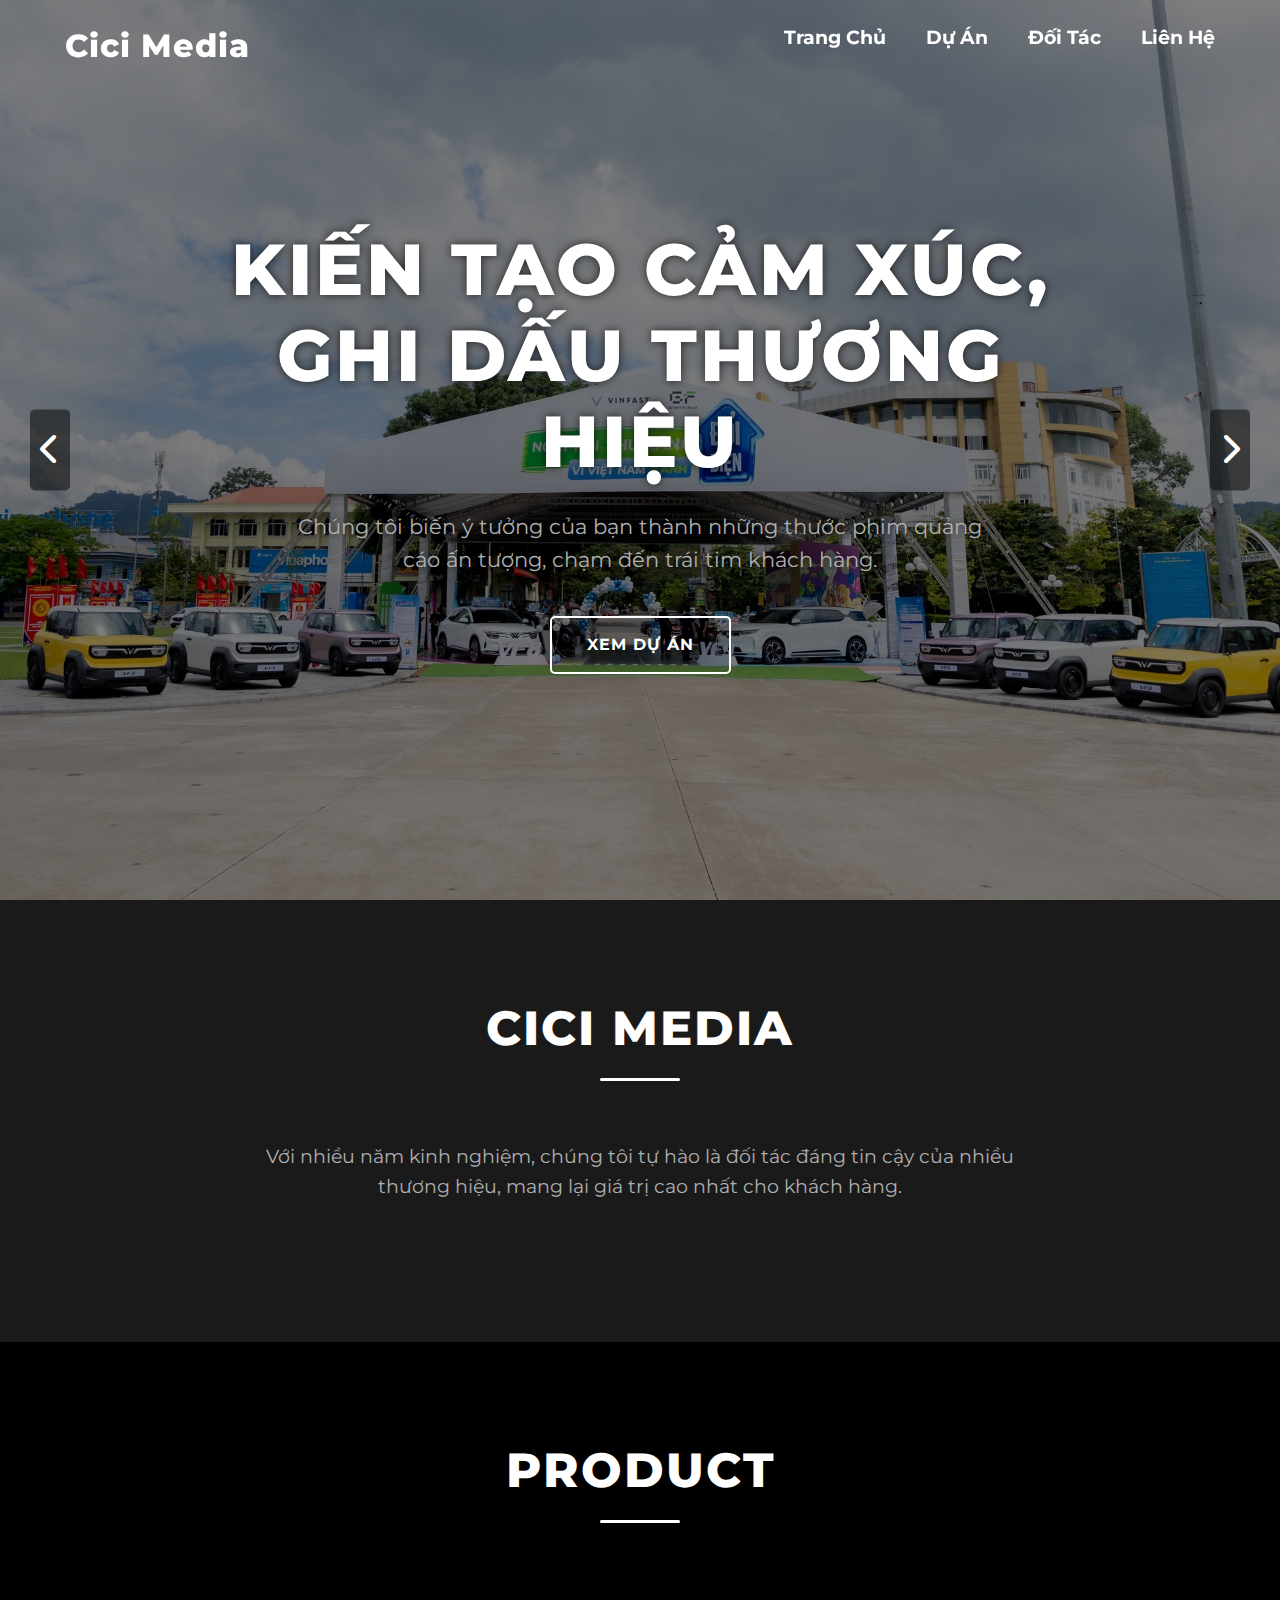
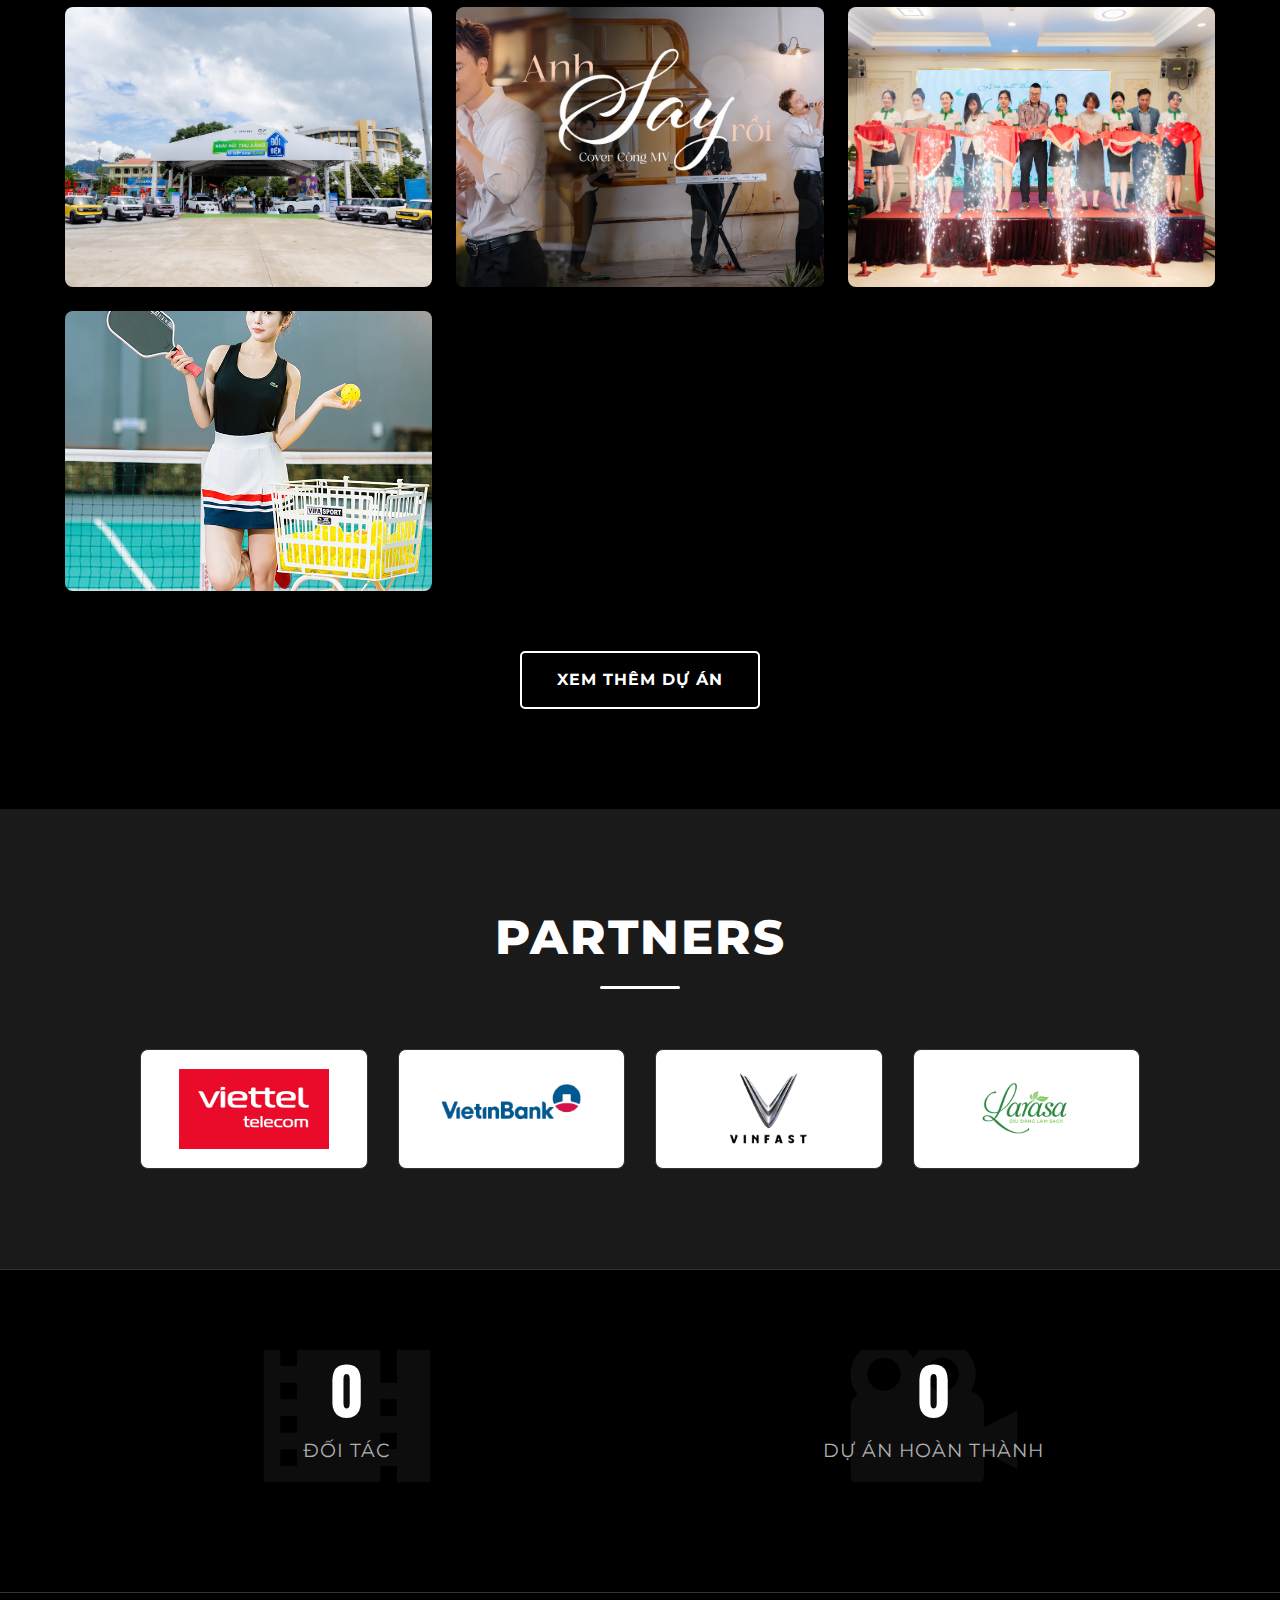
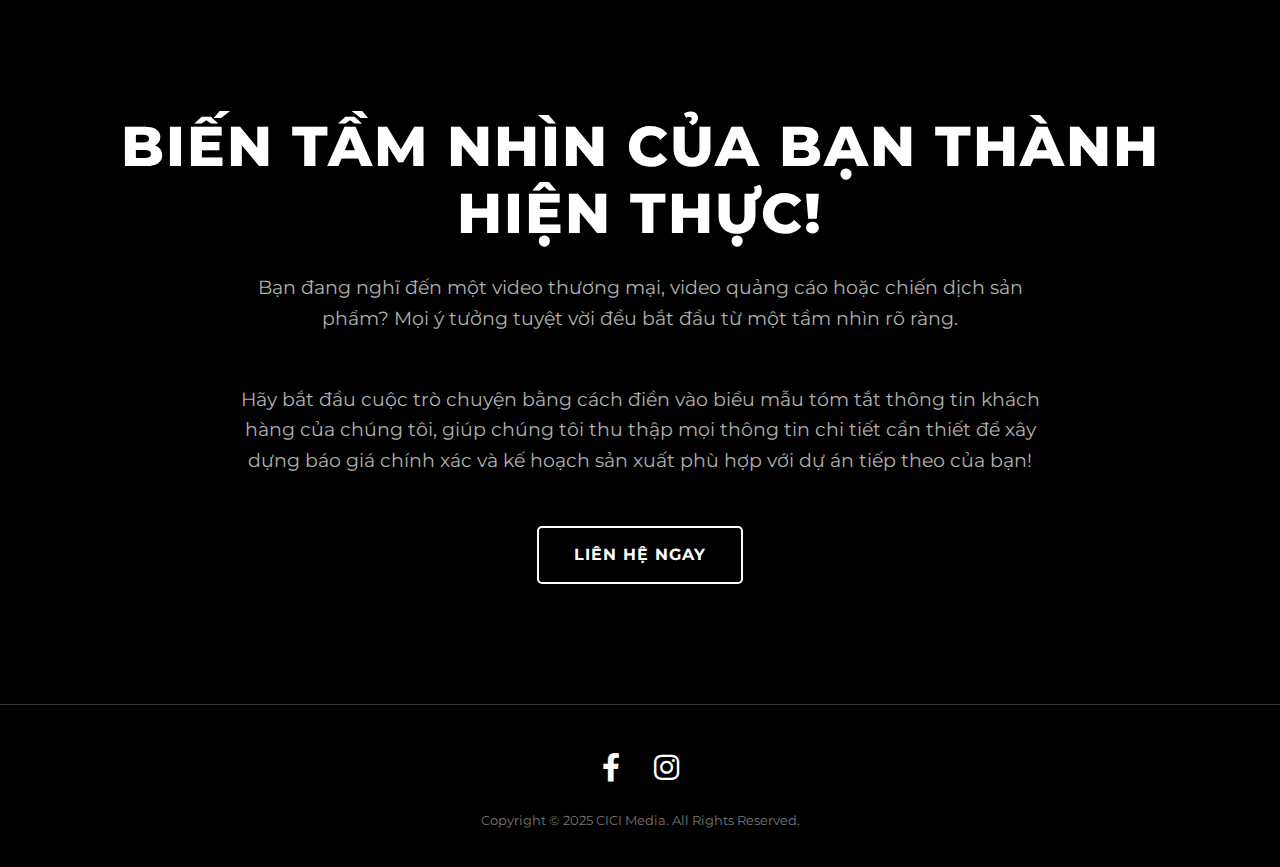
<file: index.html>
<!DOCTYPE html>
<html lang="vi">
<head>
    <meta charset="UTF-8">
    <meta name="viewport" content="width=device-width, initial-scale=1.0">
    <title>Cici Media </title>
    <link rel="icon" href="asset/img/photo-cover/logo-cici.png" type="image/png">
    <meta property="og:image" content="./asset/img/photo-cover/logo-cici.png" />
    <!-- (ĐÃ THÊM) Bootstrap CSS -->
    <link href="https://cdn.jsdelivr.net/npm/bootstrap@5.3.3/dist/css/bootstrap.min.css" rel="stylesheet" integrity="sha384-QWTKZyjpPEjISv5WaRU9OFeRpok6YctnYmDr5pNlyT2bRjXh0JMhjY6hW+ALEwIH" crossorigin="anonymous">
    <link rel="stylesheet" href="style.css">
    <link rel="preconnect" href="https://fonts.googleapis.com">
    <link rel="preconnect" href="https://fonts.gstatic.com" crossorigin>
    <link href="https://fonts.googleapis.com/css2?family=Montserrat:wght@400;500;700;800&display=swap" rel="stylesheet">
    <link href="https://fonts.googleapis.com/css2?family=Oswald:wght@700&display=swap" rel="stylesheet">
    <link rel="stylesheet" href="https://cdnjs.cloudflare.com/ajax/libs/font-awesome/6.0.0-beta3/css/all.min.css">
</head>
<body>
    <header class="header">
        <nav class="container navbar">
            <a href="index.html" class="logo">Cici Media</a>
            <ul class="nav-links" id="nav-links">
                <li><a href="index.html">Trang Chủ</a></li>
                <li><a href="asset/product/product.html">Dự Án</a></li>
                <li><a href="index.html#partners">Đối Tác</a></li>
                <li><a href="asset/contact/contact.html">Liên Hệ</a></li>
            </ul>
            <button class="menu-toggle" id="menu-toggle"><i class="fas fa-bars"></i></button>
        </nav>
    </header>

    <main>
                <section id="hero" class="hero">
            <div class="hero-slideshow">
                <div class="hero-slide active" style="background-image: url('asset/product/project/vinfast-tuyen-quang/anh1.jpg');">
                    <div class="hero-content">
                        <h1>KIẾN TẠO CẢM XÚC, GHI DẤU THƯƠNG HIỆU</h1>
                        <p>Chúng tôi biến ý tưởng của bạn thành những thước phim quảng cáo ấn tượng, chạm đến trái tim khách hàng.</p>
                        <a href="asset/product/product.html" class="btn">XEM DỰ ÁN</a>
                    </div>
                </div>
                <div class="hero-slide" style="background-image: url('asset/img/photo-cover/photo-cover-1.jpg');">
                    <div class="hero-content">
                        <h1>LƯU GIỮ KHOẢNH KHẮC, KỂ CHUYỆN TÌNH YÊU</h1>
                        <p>Ghi lại những khoảnh khắc ngọt ngào và chân thật nhất trong ngày trọng đại của bạn qua những thước phim và hình ảnh đầy cảm xúc.</p>
                        <a href="asset/product/product.html" class="btn">XEM DỰ ÁN</a>
                    </div>
                </div>
                <div class="hero-slide" style="background-image: url('asset/img/photo-cover/bia.jpg');">
                    <div class="hero-content">
                        <h1>BÙNG NỔ SỰ KIỆN, LAN TỎA THÔNG ĐIỆP</h1>
                        <p>Từ hội nghị, lễ ra mắt đến các sự kiện văn hóa, chúng tôi đảm bảo mọi khoảnh khắc đều được ghi lại một cách chuyên nghiệp và sống động.</p>
                        <a href="asset/product/product.html" class="btn">XEM DỰ ÁN</a>
                    </div>
                </div>
            </div>
            <div class="hero-nav">
                <button id="prevSlide"><i class="fas fa-chevron-left"></i></button>
                <button id="nextSlide"><i class="fas fa-chevron-right"></i></button>
            </div>
        </section>

        <section id="intro">
            <div class="container">
                <h2>CICI Media</h2>
                <p>Với nhiều năm kinh nghiệm, chúng tôi tự hào là đối tác đáng tin cậy của nhiều thương hiệu, mang lại giá trị cao nhất cho khách hàng.</p>
            </div>
        </section>

        <section id="portfolio">
            <div class="container">
                <h2>Product</h2>
                <!-- (ĐÃ SỬA) Áp dụng lưới Bootstrap để cân đối layout -->
                <div class="row g-4 portfolio-grid">
                    <div class="col-lg-4 col-md-6">
                        <a href="asset/product/project/vinfast-tuyen-quang.html" class="portfolio-item-link">
                            <div class="portfolio-item">
                                <img src="./asset/product/project/vinfast-tuyen-quang/anh1.jpg" alt="Dự án TVC">
                                <h3 class="portfolio-title">Vinfast ngày hội thu xăng đổi điện</h3>
                            </div>
                        </a>
                    </div>
                    <div class="col-lg-4 col-md-6">
                        <a href="asset/product/project/mv-cover-anh-say-roi.html" class="portfolio-item-link">
                            <div class="portfolio-item">
                                <img src="./asset/product/project/anh-say-roi/thumbnail.jpeg" alt="Larasa Viet Nam">
                                <h3 class="portfolio-title">MV Cover Anh Say Rồi</h3>
                            </div>
                        </a>
                    </div>
                    <div class="col-lg-4 col-md-6">
                        <a href="asset/product/project/le-ra-mat-thuong-hieu-larasa.html" class="portfolio-item-link">
                            <div class="portfolio-item">
                                <img src="./asset/product/project/project-le-ra-mat-larasa/anh1.jpg" alt="Larasa Viet Nam">
                                <h3 class="portfolio-title">Sự Kiện Ra Mắt Thương Hiệu Larasa</h3>
                            </div>
                        </a>
                    </div>
                    <div class="col-lg-4 col-md-6">
                        <a href="asset/product/project/uncle-thai-honey-pickerball.html" class="portfolio-item-link">
                            <div class="portfolio-item">
                                <img src="./asset/product/project/image-project-1/AT000690.JPG" alt="Uncle Thái Honey">
                                <h3 class="portfolio-title">Sân Pickerball Uncle Thái Honey</h3>
                            </div>
                        </a>
                    </div>
                <div class="portfolio-cta">
                    <a href="asset/product/product.html" class="btn">Xem thêm dự án</a>
                </div>
            </div>
        </section>

        <section id="partners">
            <div class="container">
                <h2>Partners</h2>
                <div class="partners-grid">
                    <div class="partner-logo"><img src="./asset/img/partner/Viettel.png" alt="Viettel"></div>
                    <div class="partner-logo"><img src="/asset/img/partner/Viettinbank.png" alt="Viettinbank"></div>
                    <div class="partner-logo"><img src="/asset/img/partner/logo-vinfast-inkythuatso.png" alt="Vinfast"></div>
                    <div class="partner-logo"><img src="./asset/img/partner/larasa.png" alt="Larasa"></div> <!-- Kích thước ảnh 150x80 -->
                </div>
            </div>
        </section>

        <!-- (ĐÃ THÊM) Phần đếm số liệu thống kê -->
        <section id="stats">
            <div class="container">
                <div class="row text-center">
                    <div class="col-md-6 stat-item">
                        <h3 class="stat-number" data-target="50">0</h3>
                        <p class="stat-label">Đối Tác</p>
                    </div>
                    <div class="col-md-6 stat-item">
                        <h3 class="stat-number" data-target="150">0</h3>
                        <p class="stat-label">Dự Án Hoàn Thành</p>
                    </div>
                </div>
            </div>
        </section>

        <section id="cta">
            <div class="container">
                <h2>BIẾN TẦM NHÌN CỦA BẠN THÀNH HIỆN THỰC!</h2>
                <p>Bạn đang nghĩ đến một video thương mại, video quảng cáo hoặc chiến dịch sản phẩm? Mọi ý tưởng tuyệt vời đều bắt đầu từ một tầm nhìn rõ ràng.</p>
                <p>Hãy bắt đầu cuộc trò chuyện bằng cách điền vào biểu mẫu tóm tắt thông tin khách hàng của chúng tôi, giúp chúng tôi thu thập mọi thông tin chi tiết cần thiết để xây dựng báo giá chính xác và kế hoạch sản xuất phù hợp với dự án tiếp theo của bạn!</p>
                <a href="./asset/contact/contact.html" class="btn">LIÊN HỆ NGAY</a>
            </div>
        </section>
    </main>
    
    <footer class="footer">
        <div class="container">
            <div class="social-links">
                <a href="https://www.facebook.com/cicimedia22/" target="_blank" title="Facebook"><i class="fab fa-facebook-f"></i></a>
                <a href="#" target="_blank" title="Instagram"><i class="fab fa-instagram"></i></a>
                <!-- <a href="#" target="_blank" title="LinkedIn"><i class="fab fa-linkedin-in"></i></a> -->
            </div>
            <p class="footer-bottom">Copyright &copy; 2025 CICI Media. All Rights Reserved.</p>
        </div>
    </footer>
    
    <!-- (ĐÃ THÊM) Bootstrap JS -->
    <script src="https://cdn.jsdelivr.net/npm/bootstrap@5.3.3/dist/js/bootstrap.bundle.min.js" integrity="sha384-YvpcrYf0tY3lHB60NNkmXc5s9fDVZLESaAA55NDzOxhy9GkcIdslK1eN7N6jIeHz" crossorigin="anonymous"></script>
    <script src="script.js"></script>
</body>
</html>
</file>
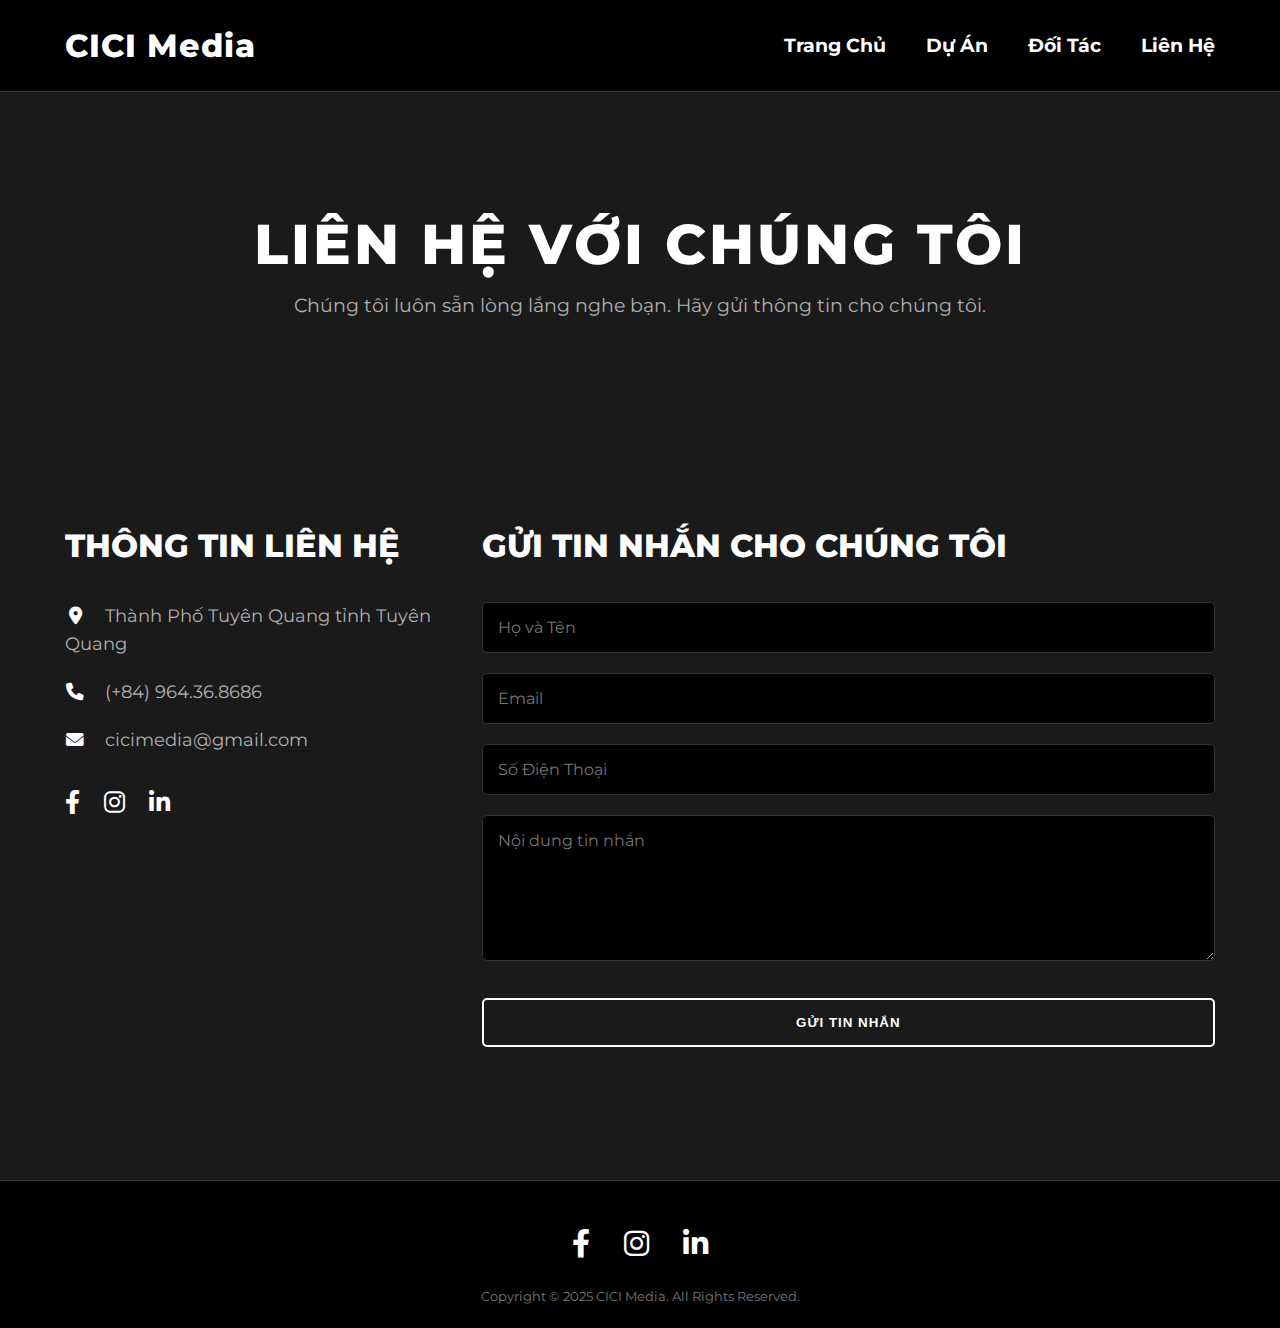
<file: asset/contact/contact.html>
<!DOCTYPE html>
<html lang="vi">
<head>
    <meta charset="UTF-8">
    <meta name="viewport" content="width=device-width, initial-scale=1.0">
    <title>Liên Hệ - CICI Media</title>
    <link rel="icon" href="../../asset/img/photo-cover/logo-cici.png" type="image/png">
    <link rel="stylesheet" href="../../style.css">
    <link rel="preconnect" href="https://fonts.googleapis.com">
    <link rel="preconnect" href="https://fonts.gstatic.com" crossorigin>
    <link href="https://fonts.googleapis.com/css2?family=Montserrat:wght@400;500;700;800&display=swap" rel="stylesheet">
    <link href="https://fonts.googleapis.com/css2?family=Oswald:wght@700&display=swap" rel="stylesheet">
    <link rel="stylesheet" href="https://cdnjs.cloudflare.com/ajax/libs/font-awesome/6.0.0-beta3/css/all.min.css">
</head>
<body>
    <header class="header header-solid">
        <nav class="container navbar">
            <a href="../../index.html" class="logo">CICI Media</a>
            <ul class="nav-links" id="nav-links">
                <li><a href="../../index.html">Trang Chủ</a></li>
                <li><a href="../product/product.html">Dự Án</a></li>
                <li><a href="../../index.html#partners">Đối Tác</a></li>
                <li><a href="contact.html">Liên Hệ</a></li>
            </ul>
            <button class="menu-toggle" id="menu-toggle"><i class="fas fa-bars"></i></button>
        </nav>
    </header>

    <main>
        <section class="page-header">
            <div class="container">
                <h1>Liên Hệ Với Chúng Tôi</h1>
                <p>Chúng tôi luôn sẵn lòng lắng nghe bạn. Hãy gửi thông tin cho chúng tôi.</p>
            </div>
        </section>

        <section id="contact-form-section">
            <div class="container">
                <div class="contact-container">
                    <div class="contact-info">
                        <h3>Thông Tin Liên Hệ</h3>
                        <p><i class="fas fa-map-marker-alt"></i> Thành Phố Tuyên Quang tỉnh Tuyên Quang</p>
                        <p><i class="fas fa-phone"></i> (+84) 964.36.8686</p>
                        <p><i class="fas fa-envelope"></i> cicimedia@gmail.com</p>
                        <div class="social-links-contact">
                            <a href="#" target="_blank" title="Facebook"><i class="fab fa-facebook-f"></i></a>
                            <a href="#" target="_blank" title="Instagram"><i class="fab fa-instagram"></i></a>
                            <a href="#" target="_blank" title="LinkedIn"><i class="fab fa-linkedin-in"></i></a>
                        </div>
                        <div class="contact-map">
                            <iframe src="https://www.google.com/maps/embed?pb=!1m18!1m12!1m3!1d118557.5461063424!2d105.15145173085553!3d21.783228692212344!2m3!1f0!2f0!3f0!3m2!1i1024!2i768!4f13.1!3m3!1m2!1s0x3134adfba5491ee1%3A0x747dc14b37c6b7e9!2zVHAuIFR1ecOqbiBRdWFuZywgVHV5w6puIFF1YW5nLCBWaeG7h3QgTmFt!5e0!3m2!1svi!2s!4v1757911287345!5m2!1svi!2s" width="100%" height="250" style="border:0;" allowfullscreen="" loading="lazy" referrerpolicy="no-referrer-when-downgrade"></iframe>
                        </div>
                    </div>
                    <div class="contact-form">
                        <h3>Gửi Tin Nhắn Cho Chúng Tôi</h3>
                        <form action="#" method="POST">
                            <div class="form-group">
                                <input type="text" name="name" placeholder="Họ và Tên" required>
                            </div>
                            <div class="form-group">
                                <input type="email" name="email" placeholder="Email" required>
                            </div>
                            <div class="form-group">
                                <input type="tel" name="phone" placeholder="Số Điện Thoại">
                            </div>
                            <div class="form-group">
                                <textarea name="message" placeholder="Nội dung tin nhắn" rows="6" required></textarea>
                            </div>
                            <button type="submit" class="btn">Gửi Tin Nhắn</button>
                        </form>
                    </div>
                </div>
            </div>
        </section>
    </main>

    <div id="success-popup" class="popup-container">
        <div class="popup-content">
            <span class="close-popup-btn">&times;</span>
            <p>Cảm ơn bạn đã liên hệ! Chúng tôi sẽ sớm phản hồi.</p>
        </div>
    </div>

    <footer class="footer">
        <div class="container">
            <div class="social-links">
                <a href="#" target="_blank" title="Facebook"><i class="fab fa-facebook-f"></i></a>
                <a href="#" target="_blank" title="Instagram"><i class="fab fa-instagram"></i></a>
                <a href="#" target="_blank" title="LinkedIn"><i class="fab fa-linkedin-in"></i></a>
            </div>
            <p class="footer-bottom">Copyright &copy; 2025 CICI Media. All Rights Reserved.</p>
        </div>
    </footer>

    <script src="../../script.js"></script>
</body>
</html>
</file>
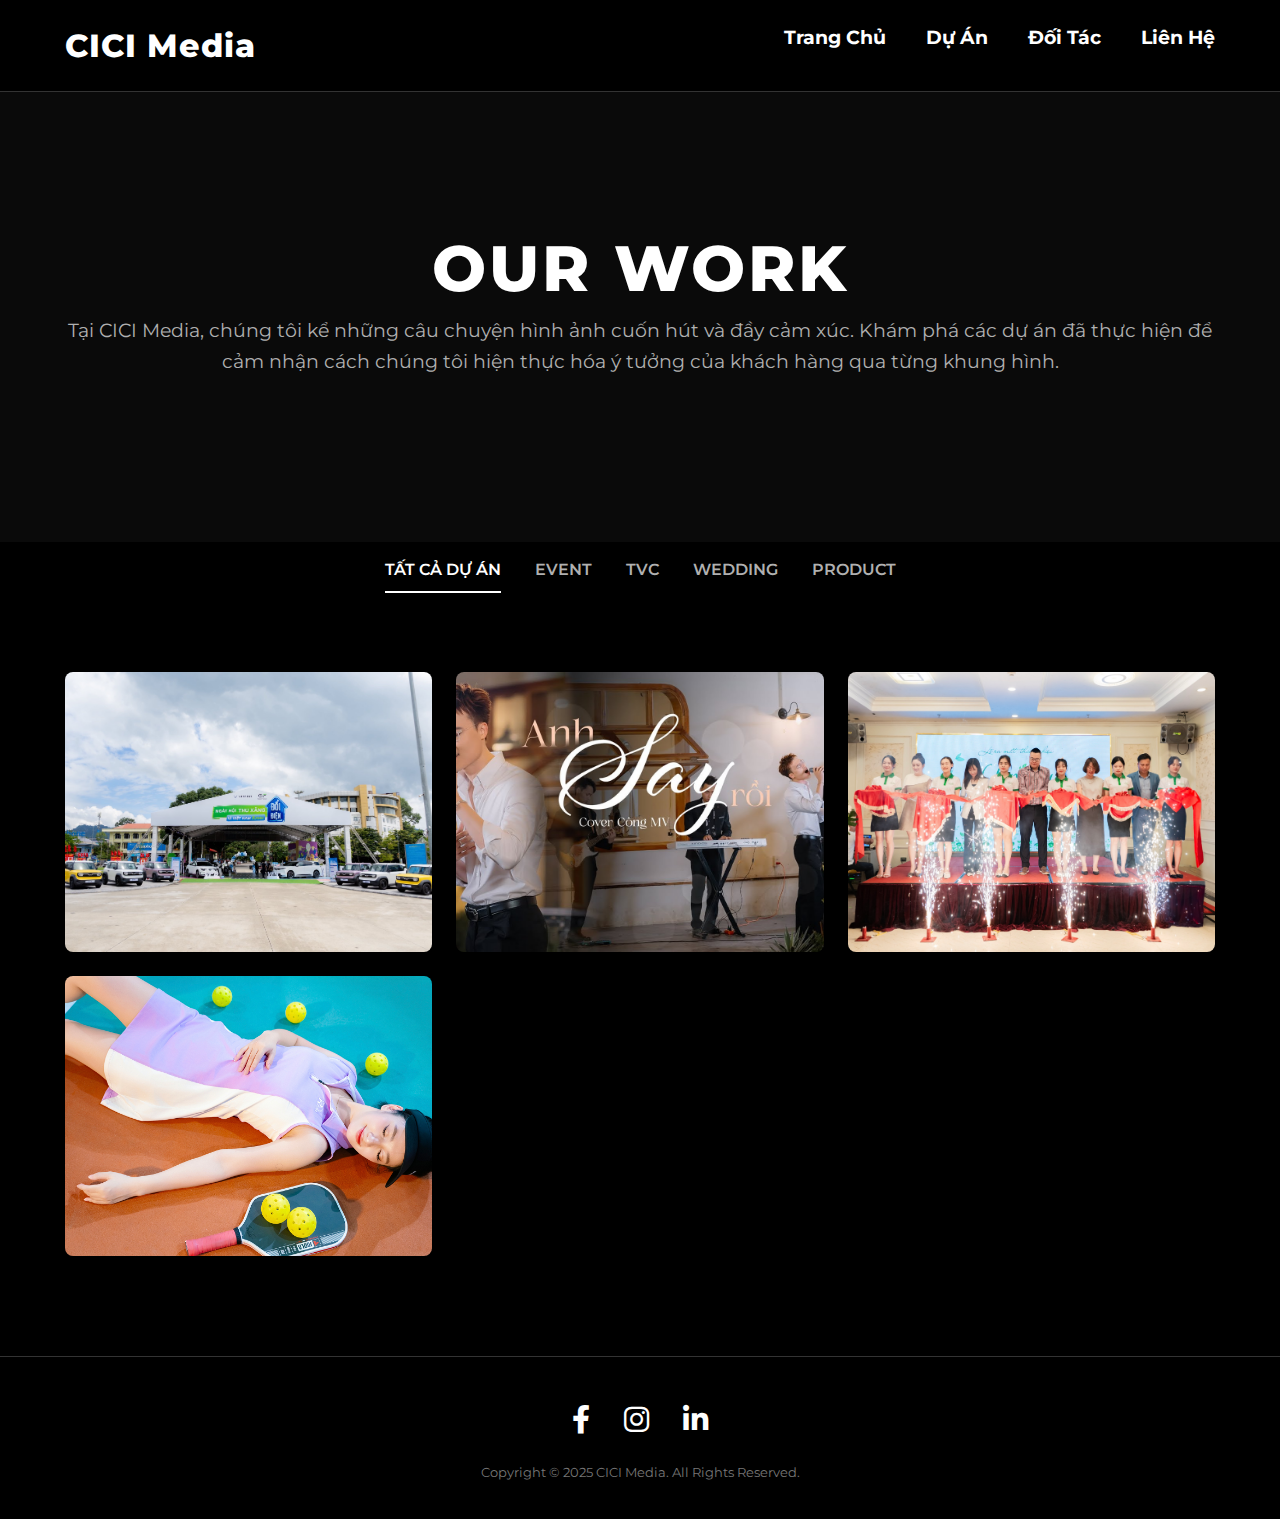
<file: asset/product/product.html>
<!DOCTYPE html>
<html lang="vi">
<head>
    <title>Dự Án - CICI Media</title>
    <meta charset="UTF-8">
    <meta name="viewport" content="width=device-width, initial-scale=1.0">
    <link rel="icon" href="../img/photo-cover/logo-cici.png" type="image/png">
    <!-- (ĐÃ THÊM) Bootstrap CSS -->
    <link href="https://cdn.jsdelivr.net/npm/bootstrap@5.3.3/dist/css/bootstrap.min.css" rel="stylesheet" integrity="sha384-QWTKZyjpPEjISv5WaRU9OFeRpok6YctnYmDr5pNlyT2bRjXh0JMhjY6hW+ALEwIH" crossorigin="anonymous">
    <link rel="stylesheet" href="../../style.css">
    <link rel="stylesheet" href="product.css">
    <link rel="preconnect" href="https://fonts.googleapis.com">
    <link rel="preconnect" href="https://fonts.gstatic.com" crossorigin>
    <link href="https://fonts.googleapis.com/css2?family=Montserrat:wght@400;500;700;800&display=swap" rel="stylesheet">
    <link href="https://fonts.googleapis.com/css2?family=Oswald:wght@700&display=swap" rel="stylesheet">
    <link rel="stylesheet" href="https://cdnjs.cloudflare.com/ajax/libs/font-awesome/6.0.0-beta3/css/all.min.css">
</head>
<body>
    <header class="header header-solid">
        <nav class="container navbar">
            <a href="../../index.html" class="logo">CICI Media</a>
            <ul class="nav-links" id="nav-links">
                <li><a href="../../index.html">Trang Chủ</a></li>
                <li><a href="product.html">Dự Án</a></li>
                <li><a href="../../index.html#partners">Đối Tác</a></li>
                <li><a href="../contact/contact.html">Liên Hệ</a></li>
            </ul>
            <button class="menu-toggle" id="menu-toggle"><i class="fas fa-bars"></i></button>
        </nav>
    </header>

    <main>
        <section class="page-header" style="background-image: url('https://via.placeholder.com/1920x500.png?text=Our+Work+Background');">
            <div class="page-header-overlay"></div>
            <div class="container page-header-content">
                <h1>OUR WORK</h1>
                <p>Tại CICI Media, chúng tôi kể những câu chuyện hình ảnh cuốn hút và đầy cảm xúc. Khám phá các dự án đã thực hiện để cảm nhận cách chúng tôi hiện thực hóa ý tưởng của khách hàng qua từng khung hình.</p>
            </div>
        </section>

        <section id="all-products">
            <div class="container">
                <div class="filter-menu">
                    <button class="filter-btn active" data-filter="all">Tất cả dự án</button>
                    <button class="filter-btn" data-filter="event">Event</button>
                    <button class="filter-btn" data-filter="tvc">TVC</button>
                    <button class="filter-btn" data-filter="wedding">Wedding</button>
                    <button class="filter-btn" data-filter="product">Product</button>
                </div>

                <!-- (ĐÃ SỬA) Sử dụng lưới của Bootstrap -->
                <div class="row g-4 portfolio-grid">
                    <div class="col-lg-4 col-md-6">
                        <a href="project/vinfast-tuyen-quang.html" class="portfolio-item-link">
                            <div class="portfolio-item event">
                                <img src="./project/vinfast-tuyen-quang/anh1.jpg" alt="Vinfast ngày hội thu xăng đổi điện">
                                <h3 class="portfolio-title">Vinfast ngày hội thu xăng đổi điện</h3>
                            </div>
                        </a>
                    </div>
                    <div class="col-lg-4 col-md-6">
                        <a href="project/mv-cover-anh-say-roi.html" class="portfolio-item-link">
                            <div class="portfolio-item product">
                                <img src="./project/anh-say-roi/thumbnail.jpeg" alt="MV Cover Anh Say Rồi">
                                <h3 class="portfolio-title">MV Anh Say Rồi</h3>
                            </div>
                        </a>
                    </div>
                    <div class="col-lg-4 col-md-6">
                        <a href="project/le-ra-mat-thuong-hieu-larasa.html" class="portfolio-item-link">
                            <div class="portfolio-item envent">
                                <img src="./project/project-le-ra-mat-larasa/anh1.jpg" alt="Lễ ra mắt thương hiệu Larasa">
                                <h3 class="portfolio-title">Lễ ra mắt thương hiệu Larasa</h3>
                            </div>
                        </a>
                    </div>
                    <div class="col-lg-4 col-md-6">
                        <a href="project/uncle-thai-honey-pickerball.html" class="portfolio-item-link">
                            <div class="portfolio-item product">
                                <img src="./project/image-project-1/AT001003.JPG" alt="Sự kiện">
                                <h3 class="portfolio-title">Uncle Thái Honey Pickerball</h3>
                            </div>
                        </a>
                    </div>
                    <!-- <div class="col-lg-4 col-md-6">
                        <a href="project/project-5.html" class="portfolio-item-link">
                            <div class="portfolio-item event">
                                <img src="https://via.placeholder.com/400x280.png?text=Music+Event" alt="Sự kiện âm nhạc">
                                <h3 class="portfolio-title">Liveshow Âm Nhạc</h3>
                            </div>
                        </a>
                    </div>
                    <div class="col-lg-4 col-md-6">
                        <a href="project/project-6.html" class="portfolio-item-link">
                            <div class="portfolio-item tvc">
                                <img src="https://via.placeholder.com/400x280.png?text=Viral+Clip" alt="Viral Clip">
                                <h3 class="portfolio-title">Viral Clip</h3>
                            </div>
                        </a>
                    </div> -->
                </div>
            </div>
        </section>
    </main>
    
    <footer class="footer">
        <div class="container">
            <div class="social-links">
                <a href="#" target="_blank" title="Facebook"><i class="fab fa-facebook-f"></i></a>
                <a href="#" target="_blank" title="Instagram"><i class="fab fa-instagram"></i></a>
                <a href="#" target="_blank" title="LinkedIn"><i class="fab fa-linkedin-in"></i></a>
            </div>
            <p class="footer-bottom">Copyright &copy; 2025 CICI Media. All Rights Reserved.</p>
        </div>
    </footer>
    
    <!-- (ĐÃ THÊM) Bootstrap JS -->
    <script src="https://cdn.jsdelivr.net/npm/bootstrap@5.3.3/dist/js/bootstrap.bundle.min.js" integrity="sha384-YvpcrYf0tY3lHB60NNkmXc5s9fDVZLESaAA55NDzOxhy9GkcIdslK1eN7N6jIeHz" crossorigin="anonymous"></script>
    <script src="../../script.js"></script>
</body>
</html>
</file>
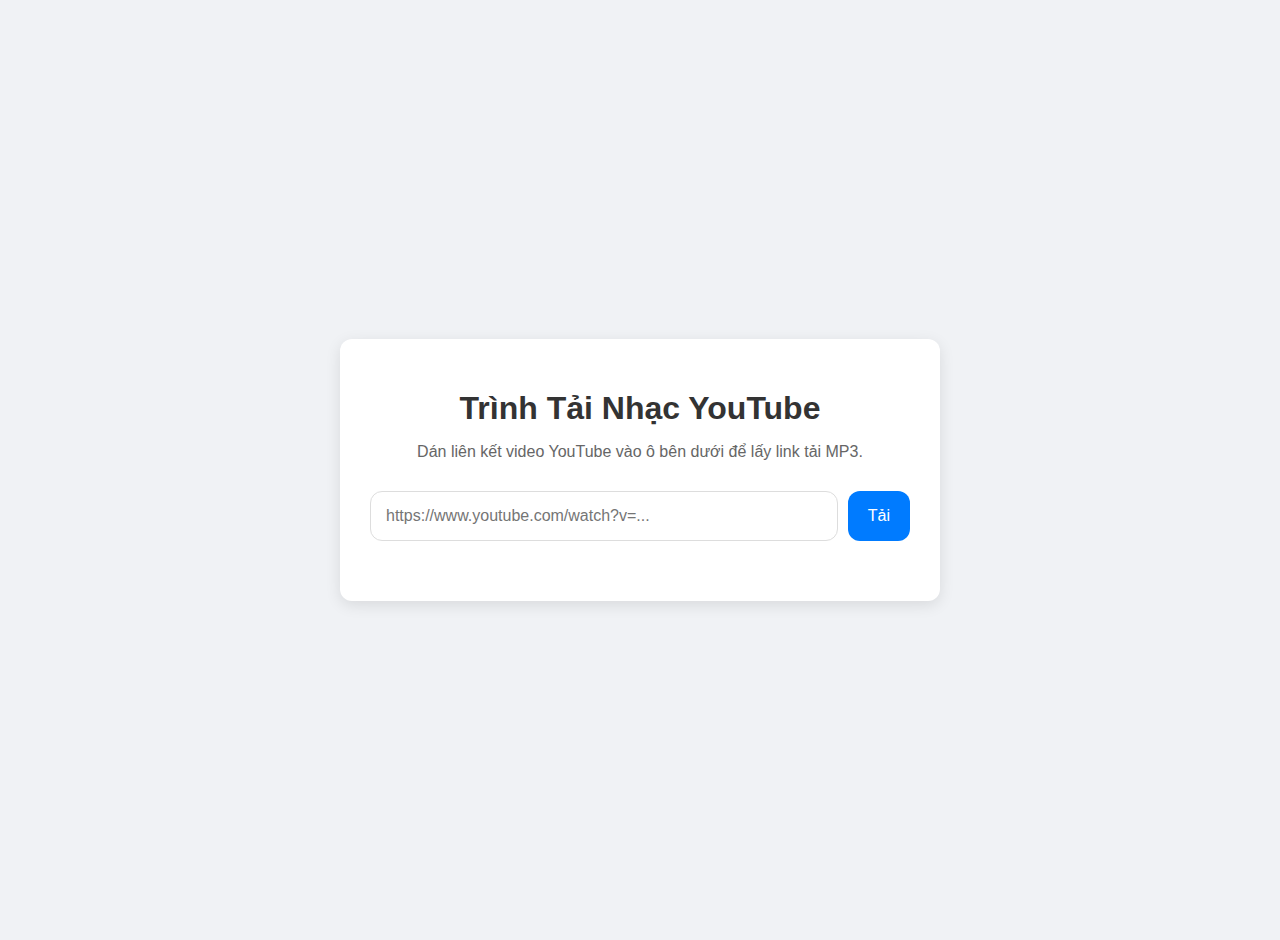
<file: asset/tai-nhac-youtube/tai-nhac-youtube.html>
<!DOCTYPE html>
<html lang="vi">
<head>
    <meta charset="UTF-8">
    <meta name="viewport" content="width=device-width, initial-scale=1.0">
    <title>Web Tải Nhạc YouTube</title>
    <style>
        :root {
            --primary-color: #007bff;
            --background-color: #f0f2f5;
            --card-background: #ffffff;
            --text-color: #333;
            --border-radius: 12px;
        }

        body {
            font-family: -apple-system, BlinkMacSystemFont, "Segoe UI", Roboto, Helvetica, Arial, sans-serif;
            background-color: var(--background-color);
            color: var(--text-color);
            margin: 0;
            padding: 20px;
            display: flex;
            justify-content: center;
            align-items: center;
            min-height: 100vh;
        }

        .container {
            width: 100%;
            max-width: 600px;
            background-color: var(--card-background);
            padding: 30px;
            border-radius: var(--border-radius);
            box-shadow: 0 4px 15px rgba(0, 0, 0, 0.1);
            box-sizing: border-box;
        }

        h1 {
            text-align: center;
            color: var(--text-color);
            margin-bottom: 10px;
        }

        p {
            text-align: center;
            color: #666;
            margin-bottom: 30px;
        }

        .input-group {
            display: flex;
            gap: 10px;
        }

        #url-input {
            flex-grow: 1;
            padding: 15px;
            border: 1px solid #ddd;
            border-radius: var(--border-radius);
            font-size: 16px;
        }

        #download-btn {
            padding: 15px 20px;
            border: none;
            background-color: var(--primary-color);
            color: white;
            border-radius: var(--border-radius);
            font-size: 16px;
            cursor: pointer;
            transition: background-color 0.3s ease;
        }

        #download-btn:hover {
            background-color: #0056b3;
        }
        
        #result {
            margin-top: 30px;
        }

        .loading, .error {
            text-align: center;
            padding: 20px;
            border-radius: var(--border-radius);
            margin-top: 20px;
        }

        .loading {
            color: #555;
        }

        .error {
            background-color: #ffebee;
            color: #c62828;
        }

        .result-card {
            display: flex;
            flex-direction: column;
            gap: 20px;
            padding: 20px;
            border: 1px solid #eee;
            border-radius: var(--border-radius);
        }

        .result-card .thumbnail img {
            width: 100%;
            max-width: 180px;
            border-radius: 8px;
            margin: 0 auto;
            display: block;
        }

        .result-card .info {
            text-align: center;
        }
        
        .info h3 {
            margin: 0 0 15px 0;
            font-size: 1.2em;
        }

        .download-links a {
            display: block;
            text-decoration: none;
            padding: 12px;
            background-color: #28a745;
            color: white;
            border-radius: 8px;
            text-align: center;
            margin-top: 10px;
            transition: background-color 0.3s ease;
        }
        
        .download-links a:hover {
            background-color: #218838;
        }
        
        @media (min-width: 600px) {
            .result-card {
                flex-direction: row;
                align-items: center;
            }
            .result-card .thumbnail img {
                margin: 0;
            }
            .result-card .info {
                text-align: left;
                flex-grow: 1;
            }
        }
    </style>
</head>
<body>

    <div class="container">
        <h1>Trình Tải Nhạc YouTube</h1>
        <p>Dán liên kết video YouTube vào ô bên dưới để lấy link tải MP3.</p>
        
        <div class="input-group">
            <input type="text" id="url-input" placeholder="https://www.youtube.com/watch?v=...">
            <button id="download-btn" onclick="getDownloadLink()">Tải</button>
        </div>

        <div id="result"></div>
    </div>

    <script>
        async function getDownloadLink() {
            const urlInput = document.getElementById('url-input');
            const resultDiv = document.getElementById('result');
            const url = urlInput.value.trim();

            if (url === '') {
                resultDiv.innerHTML = '<div class="error">Vui lòng nhập link YouTube.</div>';
                return;
            }

            resultDiv.innerHTML = '<div class="loading">⏳ Đang xử lý, vui lòng chờ...</div>';

            // --- Cấu hình API MỚI ---
            // API: YouTube MP3 and MP4 Downloader by Dt buil
            // ⚠️ THAY THẾ 'YOUR_RAPIDAPI_KEY_HERE' BẰNG KEY CỦA BẠN
            const apiKey = 'f6580fc793msh8abe2cea14e27cfp1ae092jsna25f56184781'; 
            const apiHost = 'youtube-mp3-and-mp4-downloader.p.rapidapi.com';
            // API này yêu cầu gửi video ID trong body của request POST
            const videoId = extractVideoID(url);

            if (!videoId) {
                resultDiv.innerHTML = '<div class="error">Link YouTube không hợp lệ.</div>';
                return;
            }

            const apiUrl = `https://${apiHost}/download`;
            const options = {
                method: 'POST',
                headers: {
                    'content-type': 'application/json',
                    'X-RapidAPI-Key': apiKey,
                    'X-RapidAPI-Host': apiHost
                },
                body: JSON.stringify({
                    id: videoId
                })
            };
            // --------------------

            try {
                const response = await fetch(apiUrl, options);
                
                if (!response.ok) {
                    throw new Error(`Lỗi HTTP: ${response.status}. Vui lòng kiểm tra lại API Key và gói đăng ký.`);
                }
                
                const data = await response.json();
                
                if (!data.status) {
                    throw new Error(data.message || 'API trả về lỗi không xác định.');
                }
                
                // API này cung cấp link mp3 chất lượng 128kbps trong thuộc tính 'mp3'
                const mp3Link = data.mp3;
                if (!mp3Link) {
                     throw new Error('Không tìm thấy link tải MP3 trong dữ liệu trả về.');
                }

                const htmlResult = `
                    <div class="result-card">
                        <div class="thumbnail">
                            <img src="${data.thumbnail}" alt="Video thumbnail">
                        </div>
                        <div class="info">
                            <h3>${data.title}</h3>
                            <div class="download-links">
                                <a href="${mp3Link}" target="_blank">Tải về MP3 (128kbps)</a>
                            </div>
                        </div>
                    </div>
                `;
                
                resultDiv.innerHTML = htmlResult;

            } catch (error) {
                console.error('Lỗi khi gọi API:', error);
                resultDiv.innerHTML = `<div class="error">Đã xảy ra lỗi: ${error.message}</div>`;
            }
        }
        
        function extractVideoID(url) {
            const regex = /(?:youtube\.com\/(?:[^\/]+\/.+\/|(?:v|e(?:mbed)?)\/|.*[?&]v=)|youtu\.be\/|youtube-nocookie\.com\/embed\/)([a-zA-Z0-9_-]{11})/;
            const match = url.match(regex);
            return match ? match[1] : null;
        }
    </script>
</body>
</html>
</file>
<file: asset/product/product.css>
/* --- Styles for Product Listing Page --- */

/* Tiêu đề trang */
.page-header {
    position: relative;
    background-size: cover;
    background-position: center;
    padding: 150px 0;
    margin-top: 80px; /* Bù cho header fixed */
    text-align: center;
}

.page-header-overlay {
    position: absolute;
    top: 0;
    left: 0;
    width: 100%;
    height: 100%;
    background-color: rgba(0, 0, 0, 0.6);
}

.page-header h1 {
    position: relative;
    z-index: 2;
    font-size: 4rem;
    letter-spacing: 3px;
}

/* Mô tả công việc */
.work-description {
    text-align: center;
    max-width: 800px;
    margin: 0 auto 60px auto;
    font-size: 1.1rem;
    color: var(--light-text-color);
}

/* Menu lọc */
.filter-menu {
    text-align: center;
    margin-bottom: 50px;
}

.filter-btn {
    background: none;
    border: none;
    color: var(--light-text-color);
    font-family: 'Montserrat', sans-serif;
    font-size: 1rem;
    font-weight: 600;
    text-transform: uppercase;
    margin: 5px 15px; /* Thêm margin top/bottom cho mobile */
    padding: 10px 0;
    cursor: pointer;
    position: relative;
    transition: color 0.3s ease;
}

.filter-btn::after {
    content: '';
    position: absolute;
    bottom: 0;
    left: 50%;
    transform: translateX(-50%);
    width: 0;
    height: 2px;
    background: var(--primary-color);
    transition: width 0.3s ease;
}

.filter-btn:hover,
.filter-btn.active {
    color: var(--primary-color);
}

.filter-btn.active::after {
    width: 100%;
}

/* --- Portfolio Grid & Items --- */

.portfolio-item-link {
    text-decoration: none;
    display: block; 
}

.portfolio-item {
    position: relative;
    overflow: hidden;
    transition: transform 0.4s ease, opacity 0.4s ease;
    border-radius: 8px; /* Thêm bo góc */
}

/* Animation cho portfolio item khi lọc */
.portfolio-item.hide {
    transform: scale(0.8);
    opacity: 0;
    display: none;
}

/* Lớp phủ màu đen mờ khi hover */
.portfolio-item::after {
    content: '';
    position: absolute;
    top: 0;
    left: 0;
    width: 100%;
    height: 100%;
    background-color: rgba(0, 0, 0, 0.6);
    opacity: 0;
    transition: opacity 0.4s ease;
    z-index: 1;
}

.portfolio-item-link:hover .portfolio-item::after {
    opacity: 1;
}

/* Style cho tên dự án */
.portfolio-title {
    position: absolute;
    bottom: 20px;
    left: 20px;
    right: 20px;
    color: var(--primary-color);
    font-size: 1.5rem;
    font-weight: 700;
    text-transform: uppercase;
    text-align: left;
    
    /* Hiệu ứng ẩn/hiện */
    opacity: 0;
    transform: translateY(10px);
    transition: opacity 0.4s ease, transform 0.4s ease;
    z-index: 2;
}

/* Hiện tên dự án khi hover */
.portfolio-item-link:hover .portfolio-title {
    opacity: 1;
    transform: translateY(0);
}

/* Thêm hiệu ứng zoom nhẹ cho ảnh khi hover */
.portfolio-item-link:hover .portfolio-item img {
    transform: scale(1.05);
}
</file>
<file: style.css>
/* --- CSS Reset & Biến Màu Sắc --- */
:root {
    --primary-color: #FFFFFF; 
    --secondary-color: #000000;
    --light-text-color: #B0B0B0;
    --dark-gray-bg: #1A1A1A;
    --border-color: #333333;
}

* {
    margin: 0;
    padding: 0;
    box-sizing: border-box;
    scroll-behavior: smooth;
}

body {
    font-family: 'Montserrat', sans-serif;
    line-height: 1.6;
    color: var(--primary-color);
    background-color: var(--secondary-color);
}

/* --- CSS Chung --- */
.container {
    max-width: 1200px;
    margin: 0 auto;
    padding: 0 25px;
}

section {
    padding: 100px 0;
    position: relative;
}

h1, h2, h3 {
    font-weight: 800;
    color: var(--primary-color);
    text-transform: uppercase;
}

/* --- (ĐÃ THÊM) Styles for Product Listing Page --- */

/* Tiêu đề trang */
.page-header {
    position: relative;
    background-size: cover;
    background-position: center;
    padding: 150px 0;
    margin-top: 80px; /* Bù cho header fixed */
    text-align: center;
}

.page-header-overlay {
    position: absolute;
    top: 0;
    left: 0;
    width: 100%;
    height: 100%;
    background-color: rgba(0, 0, 0, 0.6);
}

.page-header h1 {
    position: relative;
    z-index: 2;
    font-size: 4rem;
    letter-spacing: 3px;
}

/* Mô tả công việc */
.work-description {
    text-align: center;
    max-width: 800px;
    margin: 0 auto 60px auto;
    font-size: 1.1rem;
    color: var(--light-text-color);
}

/* Menu lọc */
.filter-btn {
    background: none;
    border: none;
    color: var(--light-text-color);
    font-family: 'Montserrat', sans-serif;
    font-size: 1rem;
    font-weight: 600;
    text-transform: uppercase;
    margin: 5px 15px; /* Thêm margin top/bottom cho mobile */
    padding: 10px 0;
    cursor: pointer;
    position: relative;
    transition: color 0.3s ease;
}

.filter-btn::after {
    content: '';
    position: absolute;
    bottom: 0;
    left: 50%;
    transform: translateX(-50%);
    width: 0;
    height: 2px;
    background: var(--primary-color);
    transition: width 0.3s ease;
}

.filter-btn:hover,
.filter-btn.active {
    color: var(--primary-color);
}

.filter-btn.active::after {
    width: 100%;
}

/* Animation cho portfolio item khi lọc */
.portfolio-item.hide {
    transform: scale(0.8);
    opacity: 0;
    display: none;
}

h2 {
    font-size: 3rem;
    text-align: center;
    margin-bottom: 60px;
    letter-spacing: 2px;
}

h2::after {
    content: '';
    display: block;
    width: 80px;
    height: 3px;
    background: var(--primary-color);
    margin: 20px auto 0;
    border-radius: 2px;
}

.btn {
    display: inline-block;
    padding: 15px 35px;
    background: transparent;
    color: var(--primary-color);
    text-decoration: none;
    border: 2px solid var(--primary-color);
    border-radius: 5px;
    font-weight: 700;
    transition: all 0.3s ease;
    text-transform: uppercase;
    letter-spacing: 1px;
}

.btn:hover {
    background-color: var(--primary-color);
    color: var(--secondary-color);
    transform: translateY(-3px);
    box-shadow: 0 5px 15px rgba(255, 255, 255, 0.1);
}

/* --- Header & Navigation --- */
.header {
    background: transparent;
    padding: 20px 0;
    position: fixed;
    width: 100%;
    top: 0;
    z-index: 1000;
    border-bottom: 1px solid transparent;
    transition: background-color 0.4s ease, border-bottom 0.4s ease;
}
/* (CODE MỚI) Header cho trang con */
.header.header-solid {
    background: var(--secondary-color);
    border-bottom: 1px solid var(--border-color);
}

.navbar {
    display: flex;
    justify-content: space-between;
    align-items: center;
}

.logo {
    font-size: 2rem;
    font-weight: 800;
    color: var(--primary-color);
    text-decoration: none;
    letter-spacing: 1px;
    z-index: 10;
}

.nav-links {
    list-style: none;
    display: flex;
}

.nav-links li {
    margin-left: 40px;
}

.nav-links a {
    text-decoration: none;
    color: var(--primary-color);
    font-weight: 700;
    font-size: 1.2rem; /* (ĐÃ SỬA) Tăng kích thước chữ cho menu */
    transition: color 0.3s ease;
    position: relative;
}

.nav-links a::after {
    content: '';
    position: absolute;
    width: 0;
    height: 2px;
    background: var(--primary-color);
    left: 0;
    bottom: -5px;
    transition: width 0.3s ease;
}

.nav-links a:hover::after {
    width: 100%;
}

.menu-toggle {
    display: none;
    background: none;
    border: none;
    color: var(--primary-color);
    font-size: 1.8rem;
    cursor: pointer;
    z-index: 10;
}


/* --- Hero Section --- */
.hero {
    height: 100vh;
    display: flex;
    align-items: center;
    justify-content: center;
    text-align: center;
    overflow: hidden;
    position: relative;
}

.hero-slideshow {
    position: absolute;
    top: 0;
    left: 0;
    width: 100%;
    height: 100%;
    display: flex;
}

.hero-slideshow::after {
    content: '';
    position: absolute;
    top: 0;
    left: 0;
    width: 100%;
    height: 100%;
    background: rgba(0, 0, 0, 0.5); 
    z-index: 1;
}

.hero-slide {
    min-width: 100%;
    height: 100%;
    background-size: cover;
    background-position: center;
    transition: opacity 1s ease;
    opacity: 0;
    position: absolute;
    top: 0;
    left: 0;
    display: flex;
    align-items: center;
    justify-content: center;
    text-align: center;
}
.hero-slide.active {
    opacity: 1;
}

.hero-content {
    position: relative;
    z-index: 10;
    max-width: 900px;
    padding: 0 20px;
    text-shadow: 0 0 10px rgba(0,0,0,0.7);
    opacity: 0;
    transform: translateY(20px);
    transition: opacity 0.5s ease 0.5s, transform 0.5s ease 0.5s;
}

.hero-slide.active .hero-content {
    opacity: 1;
    transform: translateY(0);
}

.hero h1 {
    font-size: 4.5rem;
    margin-bottom: 25px;
    line-height: 1.2;
    letter-spacing: 3px;
}

.hero p {
    font-size: 1.3rem;
    margin-bottom: 40px;
    color: var(--light-text-color);
    max-width: 700px;
    margin-left: auto;
    margin-right: auto;
}

.hero-nav {
    position: absolute;
    top: 50%;
    transform: translateY(-50%);
    width: 100%;
    display: flex;
    justify-content: space-between;
    padding: 0 30px;
    z-index: 15;
}
.hero-nav button {
    background: rgba(0,0,0,0.5);
    border: none;
    color: white;
    padding: 15px 10px;
    cursor: pointer;
    font-size: 2rem;
    border-radius: 5px;
    transition: background 0.3s ease;
}
.hero-nav button:hover {
    background: rgba(0,0,0,0.8);
}

/* --- About/Intro Section --- */
#intro {
    background: var(--dark-gray-bg);
    text-align: center;
}
#intro p {
    font-size: 1.2rem;
    max-width: 800px;
    margin: 0 auto 40px auto;
    color: var(--light-text-color);
}

/* --- Portfolio Section --- */
#portfolio, #all-products {
    background: var(--secondary-color);
}

#all-products {
    padding-top: 0;
}

/* (ĐÃ SỬA) Bỏ grid layout vì đã dùng Bootstrap */
.portfolio-grid {
    margin-top: 50px;
}
.portfolio-item-link {
    text-decoration: none;
    display: block; 
    transition: transform 0.3s ease, opacity 0.3s ease, width 0.3s ease, padding 0.3s ease, margin 0.3s ease;
}

.portfolio-item {
    position: relative;
    overflow: hidden;
    transition: transform 0.4s ease, opacity 0.4s ease;
    border-radius: 8px;
}

.portfolio-item img {
    width: 100%;
    height: 280px;
    display: block;
    object-fit: cover;
    transition: transform 0.4s ease;
    background-color: var(--dark-gray-bg); /* Giữ chỗ khi ảnh chưa tải */
}
.portfolio-item::after {
    content: '';
    position: absolute;
    top: 0;
    left: 0;
    width: 100%;
    height: 100%;
    background-color: rgba(0, 0, 0, 0.6);
    opacity: 0;
    transition: opacity 0.4s ease;
    z-index: 1;
}
.portfolio-item-link:hover .portfolio-item::after {
    opacity: 1;
}
.portfolio-item:hover img {
    transform: scale(1.05);
}
.portfolio-title {
    position: absolute;
    bottom: 20px;
    left: 20px;
    right: 20px;
    color: var(--primary-color);
    font-size: 1.5rem;
    font-weight: 700;
    text-transform: uppercase;
    text-align: left;
    
    /* Hiệu ứng ẩn/hiện */
    opacity: 0;
    transform: translateY(10px);
    transition: opacity 0.4s ease, transform 0.4s ease;
    z-index: 2;
}
.portfolio-item-link:hover .portfolio-title {
    opacity: 1;
    transform: translateY(0);
}
.portfolio-item-link:hover .portfolio-item img {
    transform: scale(1.05);
}
.portfolio-item-link.hide {
    opacity: 0;
    transform: scale(0.9);
    pointer-events: none;
    width: 0 !important;
    padding: 0 !important;
    margin: 0 !important;
    overflow: hidden;
}
.portfolio-overlay {
    position: absolute;
    top: 0;
    left: 0;
    width: 100%;
    height: 100%;
    background: rgba(0, 0, 0, 0.7); 
    color: #fff;
    display: flex;
    flex-direction: column;
    justify-content: center;
    align-items: center;
    text-align: center;
    opacity: 0;
    transition: opacity 0.4s ease;
}

.portfolio-item:hover .portfolio-overlay {
    opacity: 1;
}

.portfolio-overlay h3 {
    color: #fff;
    font-size: 1.8rem;
    margin-bottom: 10px;
    text-transform: uppercase;
}
.portfolio-overlay p {
    color: var(--light-text-color);
    font-size: 1.1rem;
}

/* (CODE MỚI) Style cho nút Xem thêm */
.portfolio-cta {
    text-align: center;
    margin-top: 60px;
}

/* --- Partners Section --- */
#partners {
    background: var(--dark-gray-bg);
}

.partners-grid {
    display: grid;
    grid-template-columns: repeat(auto-fit, minmax(200px, 1fr));
    gap: 30px;
    
    /* (CODE MỚI) Giới hạn chiều rộng và căn giữa */
    max-width: 1000px; /* Chiều rộng tối đa của cả khối logo */
    margin: 50px auto 0; /* Căn giữa khối logo */

    justify-items: center;
    align-items: center;
}

.partner-logo {
    padding: 25px; /* Tăng padding một chút */
    background: #fff;
    border-radius: 8px; /* Bo góc nhiều hơn */
    display: flex;
    align-items: center;
    justify-content: center;
    height: 120px; /* Tăng chiều cao của ô chứa */
    width: 100%;
    border: 1px solid var(--border-color);
    transition: transform 0.3s ease, box-shadow 0.3s ease;
}

.partner-logo:hover {
    transform: translateY(-5px);
    box-shadow: 0 8px 20px rgba(0,0,0,0.3);
}

.partner-logo img {
    max-width: 150px; /* Tăng chiều rộng tối đa */
    max-height: 80px; /* Tăng chiều cao tối đa */
    object-fit: contain; /* Đảm bảo logo không bị méo */
}

/* --- Call to Action Section --- */
#cta {
    background: linear-gradient(rgba(0,0,0,0.7), rgba(0,0,0,0.7)), url('https://via.placeholder.com/1500x500.png?text=CICI+Media+CTA+Background') no-repeat center center/cover;
    background-attachment: fixed;
    text-align: center;
    padding: 120px 0;
}

#cta h2 {
    font-size: 3.5rem;
    margin-bottom: 25px;
    color: var(--primary-color);
    letter-spacing: 2px;
}
#cta h2::after {
    display: none;
}

#cta p {
    font-size: 1.2rem;
    max-width: 800px;
    margin: 0 auto 50px auto;
    color: var(--light-text-color);
}

/* --- (ĐÃ THÊM) Stats Counter Section --- */
#stats {
    background-color: var(--secondary-color);
    padding: 80px 0;
    border-top: 1px solid var(--border-color);
    border-bottom: 1px solid var(--border-color);
}

.stat-item {
    position: relative;
    overflow: hidden;
    margin-bottom: 30px;
}

/* (ĐÃ SỬA) Thêm icon nền mờ cho các cột thống kê */
.stat-item::before {
    content: '';
    position: absolute;
    top: 50%;
    left: 50%;
    transform: translate(-50%, -50%);
    width: 200px;
    height: 200px;
    background-repeat: no-repeat;
    background-size: contain;
    opacity: 0.05;
    z-index: 0;
}

/* Icon cuộn phim cho cột "Đối Tác" */
.stat-item:first-child::before {
    background-image: url("data:image/svg+xml,%3Csvg fill='%23ffffff' viewBox='0 0 24 24' xmlns='http://www.w3.org/2000/svg'%3E%3Cpath d='M20 2H4c-1.103 0-2 .897-2 2v16c0 1.103.897 2 2 2h16c1.103 0 2-.897 2-2V4c0-1.103-.897-2-2-2zM4 4h2v2H4V4zm0 4h2v2H4V8zm0 4h2v2H4v-2zm0 4h2v2H4v-2zm14 4h-2v-2h2v2zm0-4h-2v-2h2v2zm0-4h-2v-2h2v2zm0-4h-2V4h2v2z'%3E%3C/path%3E%3C/svg%3E");
}

/* Icon máy quay cho cột "Dự Án" */
.stat-item:last-child::before {
    background-image: url("data:image/svg+xml,%3C%3Fxml version='1.0' encoding='utf-8'%3F%3E%3C!-- Uploaded to: SVG Repo, www.svgrepo.com, Generator: SVG Repo Mixer Tools --%3E%3Csvg fill='%23fff' width='800px' height='800px' viewBox='0 0 24 24' xmlns='http://www.w3.org/2000/svg'%3E%3Cpath d='M18 11c0-.959-.68-1.761-1.581-1.954C16.779 8.445 17 7.75 17 7c0-2.206-1.794-4-4-4-1.516 0-2.822.857-3.5 2.104C8.822 3.857 7.516 3 6 3 3.794 3 2 4.794 2 7c0 .902.312 1.726.817 2.396A1.993 1.993 0 0 0 2 11v8c0 1.103.897 2 2 2h12c1.103 0 2-.897 2-2v-2.637l4 2v-7l-4 2V11zm-5-6c1.103 0 2 .897 2 2s-.897 2-2 2-2-.897-2-2 .897-2 2-2zM6 5c1.103 0 2 .897 2 2s-.897 2-2 2-2-.897-2-2 .897-2 2-2z'/%3E%3C/svg%3E");
}

.stat-number, .stat-label {
    position: relative;
    z-index: 1;
}

.stat-number {
    font-size: 4rem;
    font-weight: 800;
    color: var(--primary-color);
    font-family: 'Oswald', sans-serif;
}

.stat-label {
    font-size: 1.2rem;
    color: var(--light-text-color);
    text-transform: uppercase;
    letter-spacing: 1px;
}

/* --- (ĐÃ SỬA) Footer tối giản --- */
.footer {
    background: var(--secondary-color);
    color: var(--light-text-color);
    text-align: center;
    padding: 40px 0 20px 0;
    border-top: 1px solid var(--border-color);
}

.footer .social-links {
    margin-bottom: 20px;
}

.social-links a {
    color: var(--primary-color);
    margin: 0 15px;
    font-size: 1.8rem;
    text-decoration: none;
    transition: color 0.3s ease, transform 0.3s ease;
}
.social-links a:hover {
    color: var(--light-text-color);
    transform: translateY(-3px);
}
.footer-bottom {
    font-size: 0.8rem;
    color: #777;
}

/* (CODE MỚI) Style cho trang con */
.page-header {
    background: var(--dark-gray-bg);
    text-align: center;
    padding: 120px 0 100px 0;
    margin-top: 80px; /* Bù cho header fixed */
}
.page-header h1 {
    font-size: 3.5rem;
}
.page-header-content {
    position: relative;
    z-index: 2;
}

/* (ĐÃ SỬA) Thêm overlay cho page-header chung */
.page-header p {
    font-size: 1.2rem;
    color: var(--light-text-color);
}

/* (ĐÃ SỬA) Căn giữa menu filter và cho phép xuống dòng */
.filter-menu {
    text-align: center; /* Luôn căn giữa các nút */
    margin-bottom: 40px;
}

/* --- Responsive --- */
@media (max-width: 992px) {
    h1 { font-size: 3.5rem; }
    h2 { font-size: 2.5rem; }
    .hero { height: 80vh; }
    .partners-grid { grid-template-columns: repeat(auto-fit, minmax(120px, 1fr)); }
    
    .menu-toggle { display: block; }
    .nav-links {
        position: absolute;
        top: 0;
        left: 0;
        width: 100%;
        height: 100vh;
        background: var(--secondary-color);
        flex-direction: column;
        justify-content: center;
        align-items: center;
        opacity: 0;
        pointer-events: none;
        transform: translateY(-20px);
        transition: opacity 0.3s ease, transform 0.3s ease;
    }
    .nav-links.active {
        opacity: 1;
        pointer-events: auto;
        transform: translateY(0);
    }
    .nav-links li { margin: 20px 0; }
    .nav-links a { font-size: 1.5rem; }

}

@media (max-width: 768px) {
    section { padding: 80px 0; }
    .container { padding: 0 20px; }
    h1 { font-size: 2.8rem; }
    h2 { font-size: 2.2rem; }
    .hero h1 { font-size: 2.5rem; }
    .hero p { font-size: 1.1rem; }
    #cta h2 { font-size: 2.2rem; }
    .btn { padding: 12px 28px; font-size: 0.9rem; }
    .partners-grid { grid-template-columns: 1fr; }

    /* (ĐÃ SỬA) Chỉnh lỗi mũi tên đè chữ */
    .hero-nav {
        top: auto; /* Bỏ vị trí top: 50% */
        bottom: 15%; /* Đưa mũi tên xuống thấp */
        transform: translateY(0);
        padding: 0 15px; /* Giảm padding */
    }
    .hero-nav button {
        padding: 10px 8px;
        font-size: 1.5rem;
    }

    .page-header { padding: 100px 0 80px 0; }
    .page-header h1 { font-size: 2.5rem; }
}

@media (max-width: 576px) {
    .stat-number { font-size: 3rem; }
    .stat-label { font-size: 1rem; }
}

@media (max-width: 480px) {
    .hero h1 { font-size: 2rem; }
    h2 { font-size: 1.8rem; }
    .logo { font-size: 1.5rem; }

    .hero-nav button {
        padding: 8px 6px;
        font-size: 1.2rem;
    }
}

/* --- Contact Page --- */
#contact-form-section {
    padding: 100px 0;
    background: var(--dark-gray-bg);
}

.contact-container {
    display: grid;
    grid-template-columns: 1fr 2fr;
    gap: 50px;
    align-items: flex-start;
}

.contact-info h3, .contact-form h3 {
    font-size: 2rem;
    margin-bottom: 30px;
    text-transform: uppercase;
}

.contact-info p {
    margin-bottom: 20px;
    font-size: 1.1rem;
    color: var(--light-text-color);
}

.contact-info p i {
    margin-right: 15px;
    color: var(--primary-color);
    width: 20px;
    text-align: center;
}

.social-links-contact {
    margin-top: 30px;
}

.social-links-contact a {
    color: var(--primary-color);
    margin-right: 20px;
    font-size: 1.5rem;
    transition: color 0.3s ease;
}

.social-links-contact a:hover {
    color: var(--light-text-color);
}

.form-group {
    margin-bottom: 20px;
}

.contact-form input, .contact-form textarea {
    width: 100%;
    padding: 15px;
    background: var(--secondary-color);
    border: 1px solid var(--border-color);
    color: var(--primary-color);
    border-radius: 5px;
    font-family: 'Montserrat', sans-serif;
    font-size: 1rem;
}

.contact-form input:focus, .contact-form textarea:focus {
    outline: none;
    border-color: var(--primary-color);
}

.contact-form .btn {
    width: 100%;
    margin-top: 10px;
}

@media (max-width: 992px) {
    .contact-container {
        grid-template-columns: 1fr;
    }
}

/* --- Popup --- */
.popup-container {
    display: none;
    position: fixed;
    z-index: 1001;
    left: 0;
    top: 0;
    width: 100%;
    height: 100%;
    overflow: auto;
    background-color: rgba(0,0,0,0.6);
}

.popup-content {
    background-color: var(--dark-gray-bg);
    margin: 15% auto;
    padding: 40px;
    border: 1px solid var(--border-color);
    width: 80%;
    max-width: 500px;
    text-align: center;
    border-radius: 8px;
    position: relative;
    animation: fadeIn 0.3s;
}

@keyframes fadeIn {
    from {opacity: 0; transform: scale(0.9);}
    to {opacity: 1; transform: scale(1);}
}

.close-popup-btn {
    color: #aaa;
    position: absolute;
    top: 15px;
    right: 25px;
    font-size: 28px;
    font-weight: bold;
    cursor: pointer;
}

.close-popup-btn:hover,
.close-popup-btn:focus {
    color: var(--primary-color);
    text-decoration: none;
    cursor: pointer;
}
</file>
